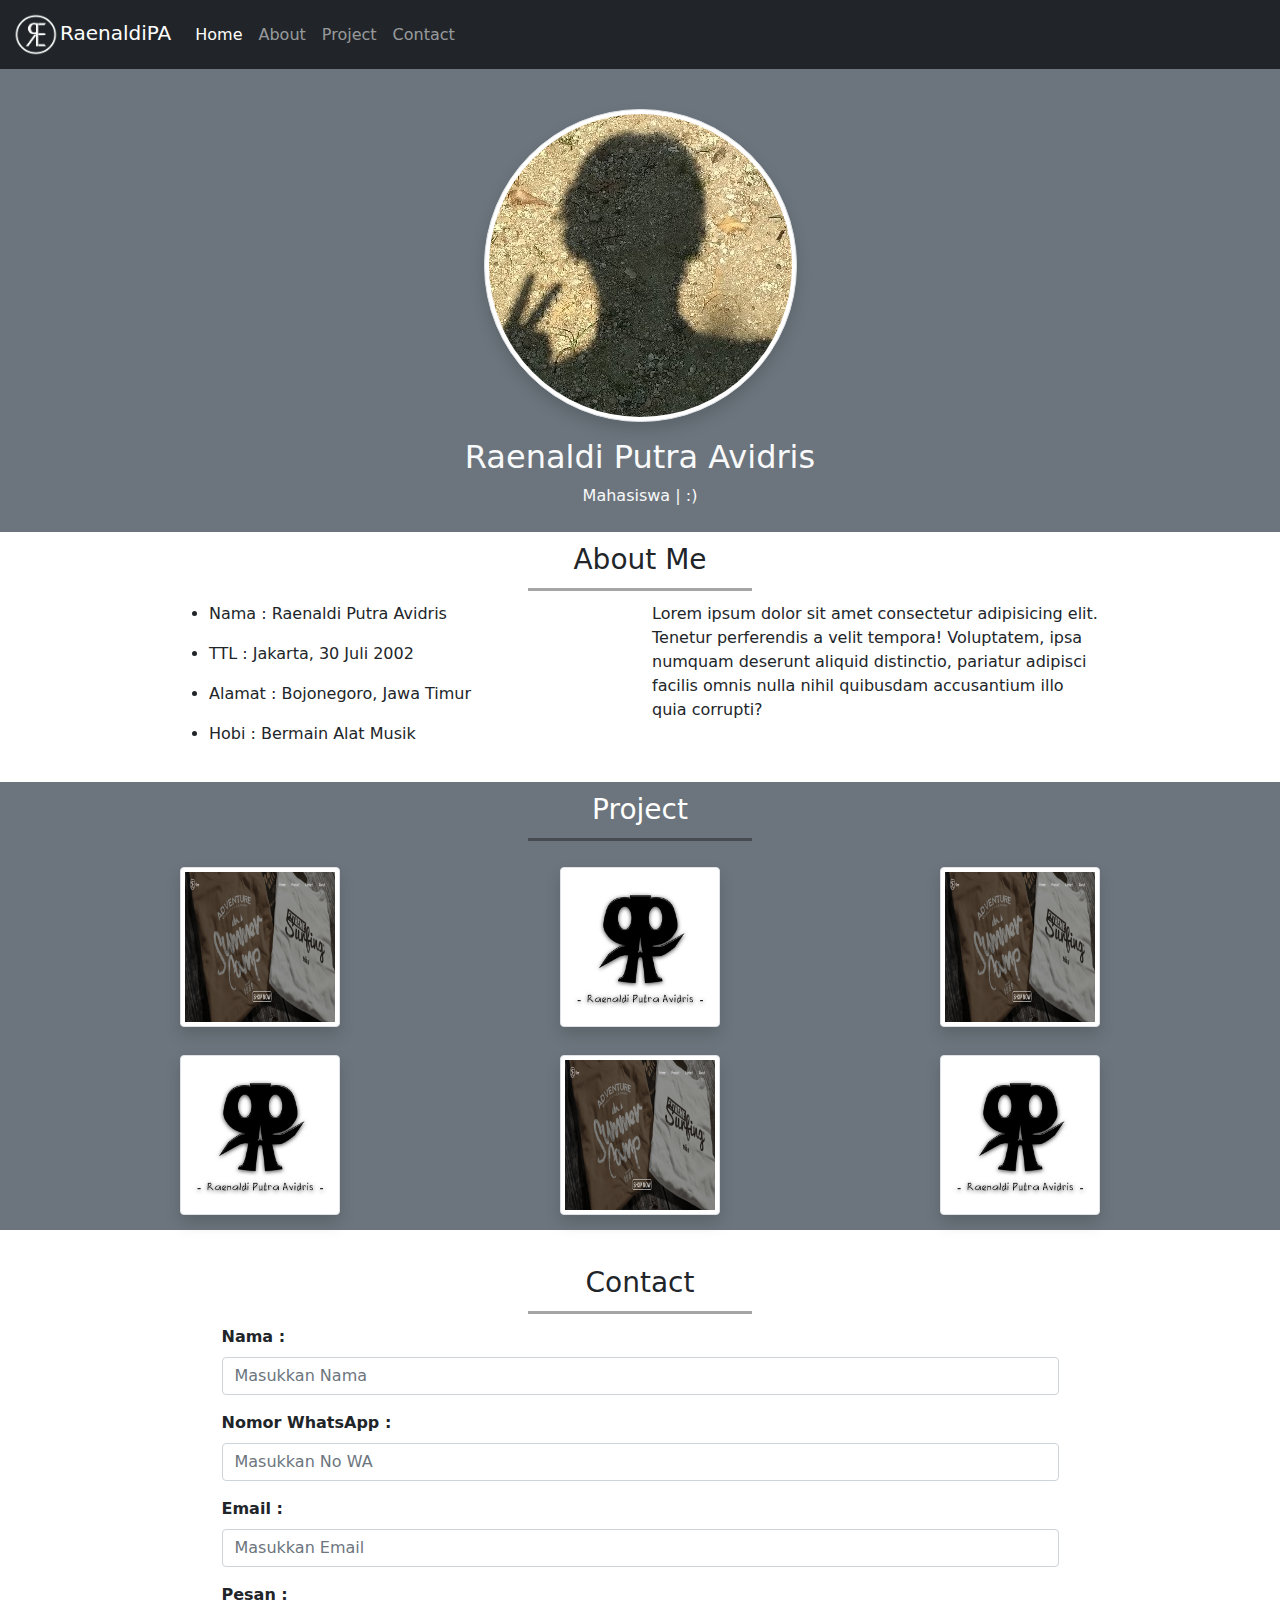
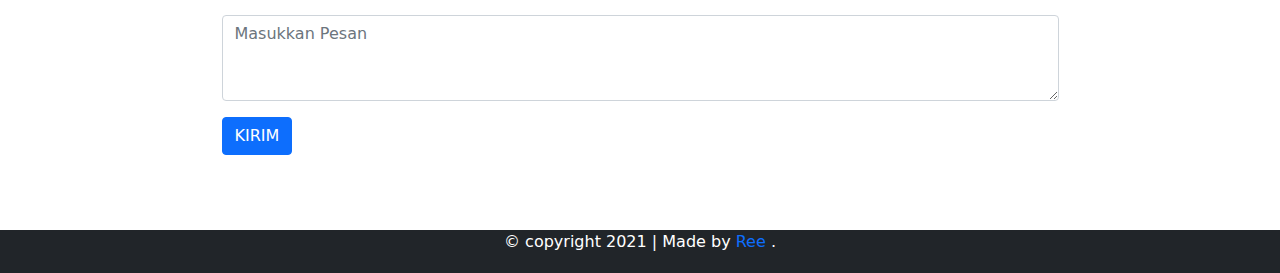
<file: LatihanBootstrap1/index.html>
<!doctype html>
<html lang="en">
  <head>
    <!-- Required meta tags -->
    <meta charset="utf-8">
    <meta name="viewport" content="width=device-width, initial-scale=1">

    <!-- Bootstrap CSS -->
    <link href="css/bootstrap.min.css" rel="stylesheet">
    <link rel="stylesheet" href="css/style.css">

    <title>Raenaldi Putra Avidris</title>
  </head>
  <body>

    <!-- Navigasi -->
    <nav class="navbar sticky-top navbar-expand-sm navbar-dark bg-dark">
        <div class="container-fluid align-content-center">
            <a class="navbar-brand" href="#"><img src="img/logo.png" class="logo img-fluid align-content-center">RaenaldiPA</a>
            <button class="navbar-toggler" type="button" data-bs-toggle="collapse" data-bs-target="#navbarre" aria-controls="navbarre" aria-expanded="false" aria-label="Toggle navigation">
                <span class="navbar-toggler-icon"></span>
            </button>
            <div class="collapse navbar-collapse" id="navbarre">
                <ul class="navbar-nav">
                  <li class="nav-item">
                      <a class="nav-link active" aria-current="page" href="#">Home</a>
                  </li>
                  <li class="nav-item">
                      <a class="nav-link" href="#about">About</a>
                  </li>
                  <li class="nav-item">
                      <a class="nav-link" href="#project">Project</a>
                  </li>
                  <li class="nav-item">
                      <a class="nav-link" href="#contact">Contact</a>
                  </li>
                </ul>
              </div>
        </div>
    </nav>
    <!-- end Navigasi -->

    <!-- Jumbotron -->
    <div class="container-fluid bg-secondary text-light p-2 text-center">
    <div class="card-img-top">
        <img src="img/ree.jpg" class="head rounded-circle img-thumbnail img-fluid shadow">
    </div>
    <div class="card-body">
        <h2 class="card-title">Raenaldi Putra Avidris</h2>
        <p class="card-text">Mahasiswa | :)</p>
        </div>
    </div>
    <!-- End Jumbotron -->

    <!-- About -->
    <section class="about" id="about">
        <div class="container">
            <div class="row text-center">
                <div class="col">
                    <h3>About Me</h3>
                    <hr>
                </div>
            </div>
            <div class="row">
                <div class="col-sm-5 offset-sm-1">
                    <ul>
                        <li>Nama : Raenaldi Putra Avidris</li>
                    </ul>
                    <ul>
                        <li>TTL : Jakarta, 30 Juli 2002</li>
                    </ul>
                    <ul>
                        <li>Alamat : Bojonegoro, Jawa Timur</li>
                    </ul>
                    <ul>
                        <li>Hobi : Bermain Alat Musik</li>
                    </ul>
                </div>
                <div class="col-sm-5">
                    <p>Lorem ipsum dolor sit amet consectetur adipisicing elit. Tenetur perferendis a velit tempora! Voluptatem, ipsa numquam deserunt aliquid distinctio, pariatur adipisci facilis omnis nulla nihil quibusdam accusantium illo quia corrupti?</p>
                </div>
            </div>
        </div>
    </section>
    <!-- End About -->

    <!-- Project -->
    <section class="project bg-secondary text-white" id="project">
        <div class="container">
            <div class="row text-center">
                <div class="col">
                    <h3>Project</h3>
                    <hr>
                </div>
            </div>
            <div class="row text-center">
                <div class="col-sm-4">
                    <a href=""><img class="img-thumbnail shadow" src="img/project/1.png" alt="satu"></a>
                </div>
                <div class="col-sm-4">
                    <a href=""><img class="img-thumbnail shadow" src="img/project/2.png" alt="dua"></a>
                </div>
                <div class="col-sm-4">
                    <a href=""><img class="img-thumbnail shadow" src="img/project/3.png" alt="tiga"></a>
                </div>
            </div>
            <div class="row text-center">
                <div class="col-sm-4">
                    <a href=""><img class="img-thumbnail shadow" src="img/project/4.png" alt="empat"></a>
                </div>
                <div class="col-sm-4">
                    <a href=""><img class="img-thumbnail shadow" src="img/project/5.png" alt="lima"></a>
                </div>
                <div class="col-sm-4">
                    <a href=""><img class="img-thumbnail shadow" src="img/project/6.png" alt="enam"></a>
                </div>
            </div>
                
            </div>
        </div>
    </section>
    <!-- End Project -->

    <!-- Contact -->
    <section class="contact" id="contact">
        <div class="container">
            <div class="row text-center">
                <div class="col">
                    <h3>Contact</h3>
                    <hr>
                </div>
            </div>
            <form>
                <div class="mb-3">
                    <label for="nama" class="form-label">Nama :</label>
                    <input type="text" class="form-control" id="nama" placeholder="Masukkan Nama">
                </div>
                <div class="mb-3">
                    <label for="nowa" class="form-label">Nomor WhatsApp :</label>
                    <input type="tel" class="form-control" id="nowa" placeholder="Masukkan No WA">
                </div>
                <div class="mb-3">
                    <label for="email" class="form-label">Email :</label>
                    <input type="email" class="form-control" id="email" placeholder="Masukkan Email">
                </div>
                <div class="mb-3">
                    <label for="pesan" class="form-label">Pesan :</label>
                    <textarea class="form-control" id="pesan" rows="3" placeholder="Masukkan Pesan"></textarea>
                </div>
                <a class="p" href="#"><button class="btn btn-primary" type="submit">KIRIM</button></a>
            </form>
        </div>
    </section>
    <!-- End Contact -->

    <!-- Footer -->
    <footer class="bg-dark pb-md-2 text-white text-center">
        <div class="footer">
            <p class="mb-0">&copy; copyright 2021 | Made by <a class="text-decoration-none" href="https://s.id/avidriss">Ree</a> .</p>
        </div>
    </footer>
    <!-- End Footer -->


    <!-- Optional JavaScript; choose one of the two! -->

    <!-- Option 1: Bootstrap Bundle with Popper -->
    <script src="js/bootstrap.bundle.min.js"></script>

    <!-- Option 2: Separate Popper and Bootstrap JS -->
    <!--
    <script src="https://cdn.jsdelivr.net/npm/@popperjs/core@2.9.2/dist/umd/popper.min.js" integrity="sha384-IQsoLXl5PILFhosVNubq5LC7Qb9DXgDA9i+tQ8Zj3iwWAwPtgFTxbJ8NT4GN1R8p" crossorigin="anonymous"></script>
    <script src="https://cdn.jsdelivr.net/npm/bootstrap@5.0.1/dist/js/bootstrap.min.js" integrity="sha384-Atwg2Pkwv9vp0ygtn1JAojH0nYbwNJLPhwyoVbhoPwBhjQPR5VtM2+xf0Uwh9KtT" crossorigin="anonymous"></script>
    -->
  </body>
</html>
</file>
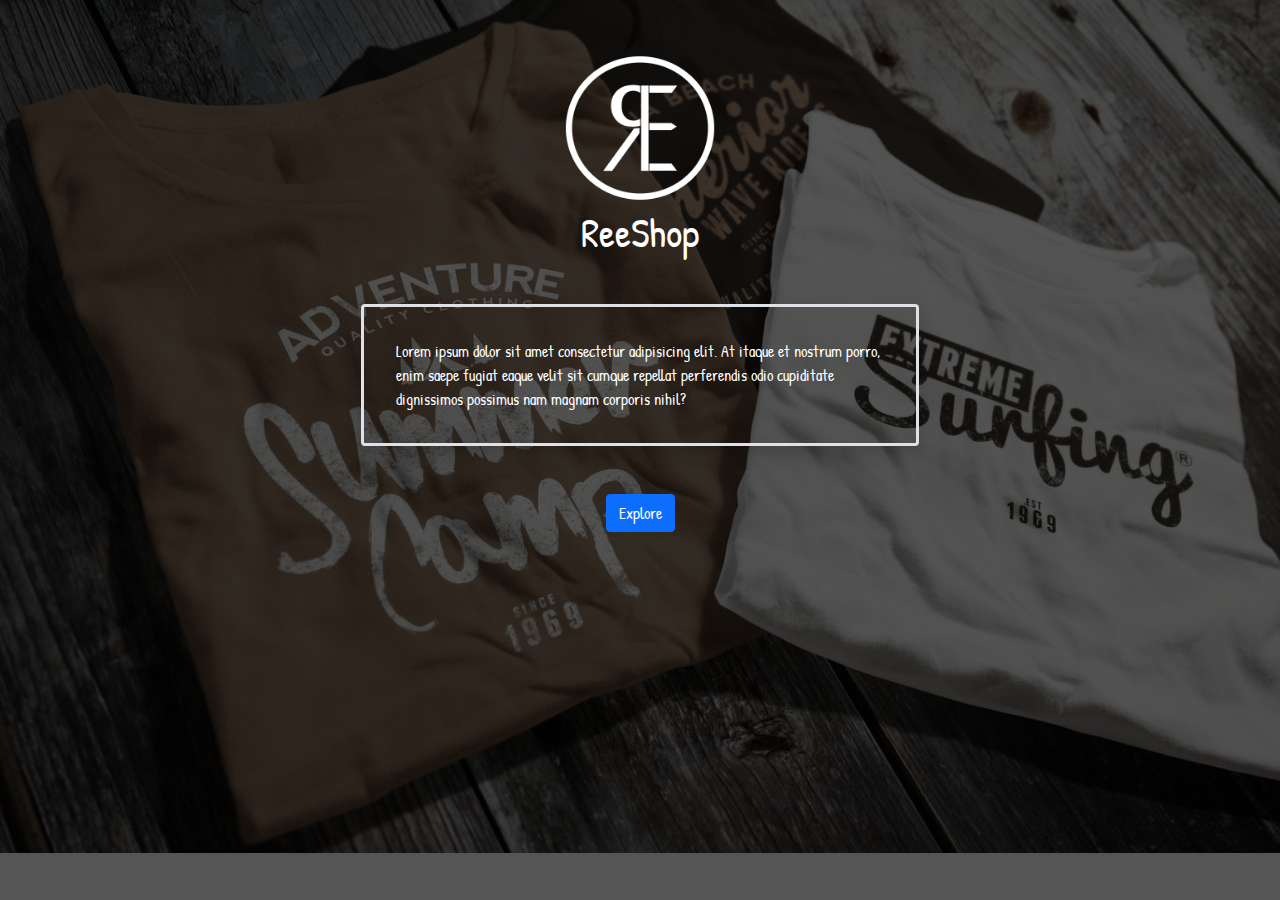
<file: LatihanBootstrap2/index.html>
<!doctype html>
<html lang="en">
  <head>
    <!-- Required meta tags -->
    <meta charset="utf-8">
    <meta name="viewport" content="width=device-width, initial-scale=1">

    <!-- Bootstrap CSS -->
    <link rel="stylesheet" href="css/bootstrap.min.css">
    <link rel="stylesheet" href="css/style.css">
    <link href="https://fonts.googleapis.com/css2?family=Patrick+Hand&family=Sedgwick+Ave&display=swap" rel="stylesheet">
    <link rel="shortcut icon" href="img/fav.png">

    <title>ReeShop</title>
  </head>
  <body class="bodyindex">

    <!-- Logo -->
    <div class="container mb-5 pt-5 pt-5">
        <div class="text-center">
            <img class="logos" src="img/logo.png" alt="logo">
            <h1 class="text-white">ReeShop</h1>
        </div>
    </div>
    <!-- End Logo -->

    <!-- Deskripsi -->
    <div class="container mb-5">
        <div class="col-6 offset-3">
            <div class="border border-3 rounded shadow">
                <p class="text-white justify-content-center m-3 p-3">
                    Lorem ipsum dolor sit amet consectetur adipisicing elit. At itaque et nostrum porro, enim saepe fugiat eaque velit sit cumque repellat perferendis odio cupiditate dignissimos possimus nam magnam corporis nihil?
                </p>
            </div>
        </div>
    </div>
    <!-- End Deskripsi -->

    <!-- Explore -->
    <div class="container mb-4">
        <div class="text-center">
            <button class="btn btn-primary">
                <a class="text-white text-decoration-none" href="main.html">Explore</a>
            </button>
        </div>
    </div>
    <!-- End Explore -->

    <!-- Optional JavaScript; choose one of the two! -->

    <!-- Option 1: Bootstrap Bundle with Popper -->
    <script src="js/bootstrap.bundle.min.js"></script>

    <!-- Option 2: Separate Popper and Bootstrap JS -->
    <!--
    <script src="https://cdn.jsdelivr.net/npm/@popperjs/core@2.9.2/dist/umd/popper.min.js" integrity="sha384-IQsoLXl5PILFhosVNubq5LC7Qb9DXgDA9i+tQ8Zj3iwWAwPtgFTxbJ8NT4GN1R8p" crossorigin="anonymous"></script>
    <script src="https://cdn.jsdelivr.net/npm/bootstrap@5.0.1/dist/js/bootstrap.min.js" integrity="sha384-Atwg2Pkwv9vp0ygtn1JAojH0nYbwNJLPhwyoVbhoPwBhjQPR5VtM2+xf0Uwh9KtT" crossorigin="anonymous"></script>
    -->
  </body>
</html>
</file>
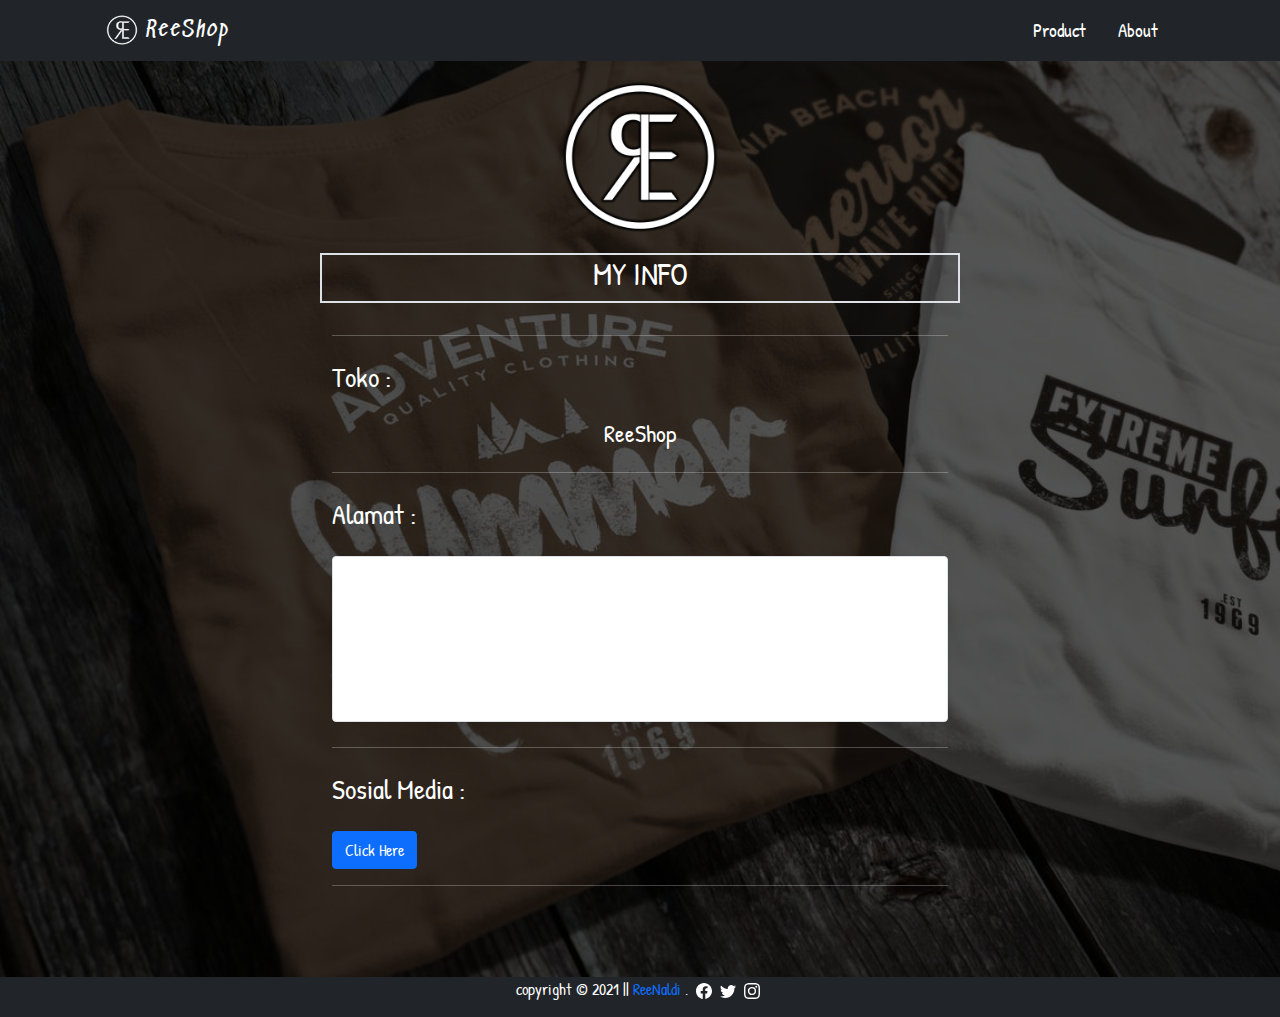
<file: LatihanBootstrap2/about.html>
<!DOCTYPE html>
<html lang="en">
<head>
    <meta charset="UTF-8">
    <meta http-equiv="X-UA-Compatible" content="IE=edge">
    <meta name="viewport" content="width=device-width, initial-scale=1.0">
    <title>About</title>
    <link rel="stylesheet" href="css/bootstrap.min.css">
    <link rel="stylesheet" href="css/style.css">
    <link rel="stylesheet" href="https://fonts.googleapis.com/css2?family=Patrick+Hand&family=Sedgwick+Ave&display=swap">
    <link rel="shortcut icon" href="img/fav.png">


</head>
<body>

    <!-- Nav -->
    <nav class="navbar navbar-expand sticky-top bg-dark navbar-dark align-items-center">
        <div class="container">
            <a class="navbar-brand mx-3 justify-content-center" href="index.html"><img class="logonav mx-2" src="img/logo.png" alt="logo">ReeShop</a>
            <div class="collapse navbar-collapse justify-content-end mx-4">
                <ul class="navbar-nav flex-row text-decoration-none">
                    <li class="nav-item mx-2">
                        <a class="nav-link active" href="main.html">Product</a>
                    </li>
                    <li class="nav-item mx-2">
                        <a class="nav-link active" href="about.html">About</a>
                    </li>
                </ul>
            </div>
        </div>
    </nav>
    <!-- End Nav -->

    <!-- Info -->
    <div class="container-fluid min-vh-100">
        <div class="text-center mt-3">
            <img class="logos" src="img/logos.png" alt="logo">
        </div>
        <div class="row text-center text-white my-3 mt-3">
            <div class="col-6 offset-3 border border-2">
                <h2>MY INFO</h2>
            </div>
        </div>
        <div class="row">
            <div class="about col-sm-6 offset-sm-3 mb-sm-5">
                <ul class="text-white text-decoration-none list-unstyled">
                    <hr>
                    <li><h3>Toko :</h3></li>
                    <li><h4 class="text-center">ReeShop</h4></li>
                    <hr>
                    <li><h3>Alamat :</h3></li>
                    <li>
                        <div class="text-center img-thumbnail shadow-sm">
                            <iframe src="https://www.google.com/maps/embed?pb=!1m21!1m12!1m3!1d1979.2063247964797!2d111.76419141452551!3d-7.19366809466786!2m3!1f0!2f0!3f0!3m2!1i1024!2i768!4f13.1!4m6!3e0!4m3!3m2!1d-7.1929469!2d111.7643094!4m0!5e0!3m2!1sid!2ssg!4v1624600462887!5m2!1sid!2ssg" width="100%" height="auto" style="border:0;" allowfullscreen="" loading="lazy"></iframe>
                        </div>
                    </li>
                    <!-- <li><h4 class="text-center">Ds.Bareng<br>Kec.Ngasem<br>Kab.Bojonegoro</h4></li> -->
                    <hr>
                    <li><h3>Sosial Media :</h3></li>
                    <button class="btn btn-primary align-items-center">
                        <a class="text-decoration-none text-white text-center" href="https://s.id/avidriss">Click Here</a>
                    </button>
                    <hr>
                </ul>
            </div>
        </div>
    </div>
    <!-- End Info -->

    <!-- Footer -->
    <footer class="footer text-center bg-dark text-white align-items-center pd-sm-2 mb-0">
        <div class="d-inline-flex mb-0">
            <p>copyright &copy; 2021 || <a class="text-decoration-none text-primary" href="https://s.id/avidriss">ReeNaldi</a> .</p>
        </div>
        <div class="d-inline-flex mb-0">
            <a class="mx-1" href="https://facebook.com/avidris2002"><svg xmlns="http://www.w3.org/2000/svg" width="16" height="16" fill="white" class="bi bi-facebook" viewBox="0 0 16 16">
                <path d="M16 8.049c0-4.446-3.582-8.05-8-8.05C3.58 0-.002 3.603-.002 8.05c0 4.017 2.926 7.347 6.75 7.951v-5.625h-2.03V8.05H6.75V6.275c0-2.017 1.195-3.131 3.022-3.131.876 0 1.791.157 1.791.157v1.98h-1.009c-.993 0-1.303.621-1.303 1.258v1.51h2.218l-.354 2.326H9.25V16c3.824-.604 6.75-3.934 6.75-7.951z"/>
              </svg>
            </a>
            <a class="mx-1" href="https://twitter.com/avidriss">
                <svg xmlns="http://www.w3.org/2000/svg" width="16" height="16" fill="white" class="bi bi-twitter" viewBox="0 0 16 16">
                    <path d="M5.026 15c6.038 0 9.341-5.003 9.341-9.334 0-.14 0-.282-.006-.422A6.685 6.685 0 0 0 16 3.542a6.658 6.658 0 0 1-1.889.518 3.301 3.301 0 0 0 1.447-1.817 6.533 6.533 0 0 1-2.087.793A3.286 3.286 0 0 0 7.875 6.03a9.325 9.325 0 0 1-6.767-3.429 3.289 3.289 0 0 0 1.018 4.382A3.323 3.323 0 0 1 .64 6.575v.045a3.288 3.288 0 0 0 2.632 3.218 3.203 3.203 0 0 1-.865.115 3.23 3.23 0 0 1-.614-.057 3.283 3.283 0 0 0 3.067 2.277A6.588 6.588 0 0 1 .78 13.58a6.32 6.32 0 0 1-.78-.045A9.344 9.344 0 0 0 5.026 15z"/>
                </svg>
            </a>
            <a class="mx-1" href="https://instagram.com/avidriss">
                <svg xmlns="http://www.w3.org/2000/svg" width="16" height="16" fill="white" class="bi bi-instagram" viewBox="0 0 16 16">
                    <path d="M8 0C5.829 0 5.556.01 4.703.048 3.85.088 3.269.222 2.76.42a3.917 3.917 0 0 0-1.417.923A3.927 3.927 0 0 0 .42 2.76C.222 3.268.087 3.85.048 4.7.01 5.555 0 5.827 0 8.001c0 2.172.01 2.444.048 3.297.04.852.174 1.433.372 1.942.205.526.478.972.923 1.417.444.445.89.719 1.416.923.51.198 1.09.333 1.942.372C5.555 15.99 5.827 16 8 16s2.444-.01 3.298-.048c.851-.04 1.434-.174 1.943-.372a3.916 3.916 0 0 0 1.416-.923c.445-.445.718-.891.923-1.417.197-.509.332-1.09.372-1.942C15.99 10.445 16 10.173 16 8s-.01-2.445-.048-3.299c-.04-.851-.175-1.433-.372-1.941a3.926 3.926 0 0 0-.923-1.417A3.911 3.911 0 0 0 13.24.42c-.51-.198-1.092-.333-1.943-.372C10.443.01 10.172 0 7.998 0h.003zm-.717 1.442h.718c2.136 0 2.389.007 3.232.046.78.035 1.204.166 1.486.275.373.145.64.319.92.599.28.28.453.546.598.92.11.281.24.705.275 1.485.039.843.047 1.096.047 3.231s-.008 2.389-.047 3.232c-.035.78-.166 1.203-.275 1.485a2.47 2.47 0 0 1-.599.919c-.28.28-.546.453-.92.598-.28.11-.704.24-1.485.276-.843.038-1.096.047-3.232.047s-2.39-.009-3.233-.047c-.78-.036-1.203-.166-1.485-.276a2.478 2.478 0 0 1-.92-.598 2.48 2.48 0 0 1-.6-.92c-.109-.281-.24-.705-.275-1.485-.038-.843-.046-1.096-.046-3.233 0-2.136.008-2.388.046-3.231.036-.78.166-1.204.276-1.486.145-.373.319-.64.599-.92.28-.28.546-.453.92-.598.282-.11.705-.24 1.485-.276.738-.034 1.024-.044 2.515-.045v.002zm4.988 1.328a.96.96 0 1 0 0 1.92.96.96 0 0 0 0-1.92zm-4.27 1.122a4.109 4.109 0 1 0 0 8.217 4.109 4.109 0 0 0 0-8.217zm0 1.441a2.667 2.667 0 1 1 0 5.334 2.667 2.667 0 0 1 0-5.334z"/>
                </svg>
            </a>
        </div>
    </footer>
    <!-- End Footer -->

    <!-- Optional JavaScript; choose one of the two! -->

    <!-- Option 1: Bootstrap Bundle with Popper -->
    <script src="js/bootstrap.bundle.min.js"></script>

    <!-- Option 2: Separate Popper and Bootstrap JS -->
    <!--
    <script src="https://cdn.jsdelivr.net/npm/@popperjs/core@2.9.2/dist/umd/popper.min.js" integrity="sha384-IQsoLXl5PILFhosVNubq5LC7Qb9DXgDA9i+tQ8Zj3iwWAwPtgFTxbJ8NT4GN1R8p" crossorigin="anonymous"></script>
    <script src="https://cdn.jsdelivr.net/npm/bootstrap@5.0.1/dist/js/bootstrap.min.js" integrity="sha384-Atwg2Pkwv9vp0ygtn1JAojH0nYbwNJLPhwyoVbhoPwBhjQPR5VtM2+xf0Uwh9KtT" crossorigin="anonymous"></script>
    -->

</body>
</html>
</file>
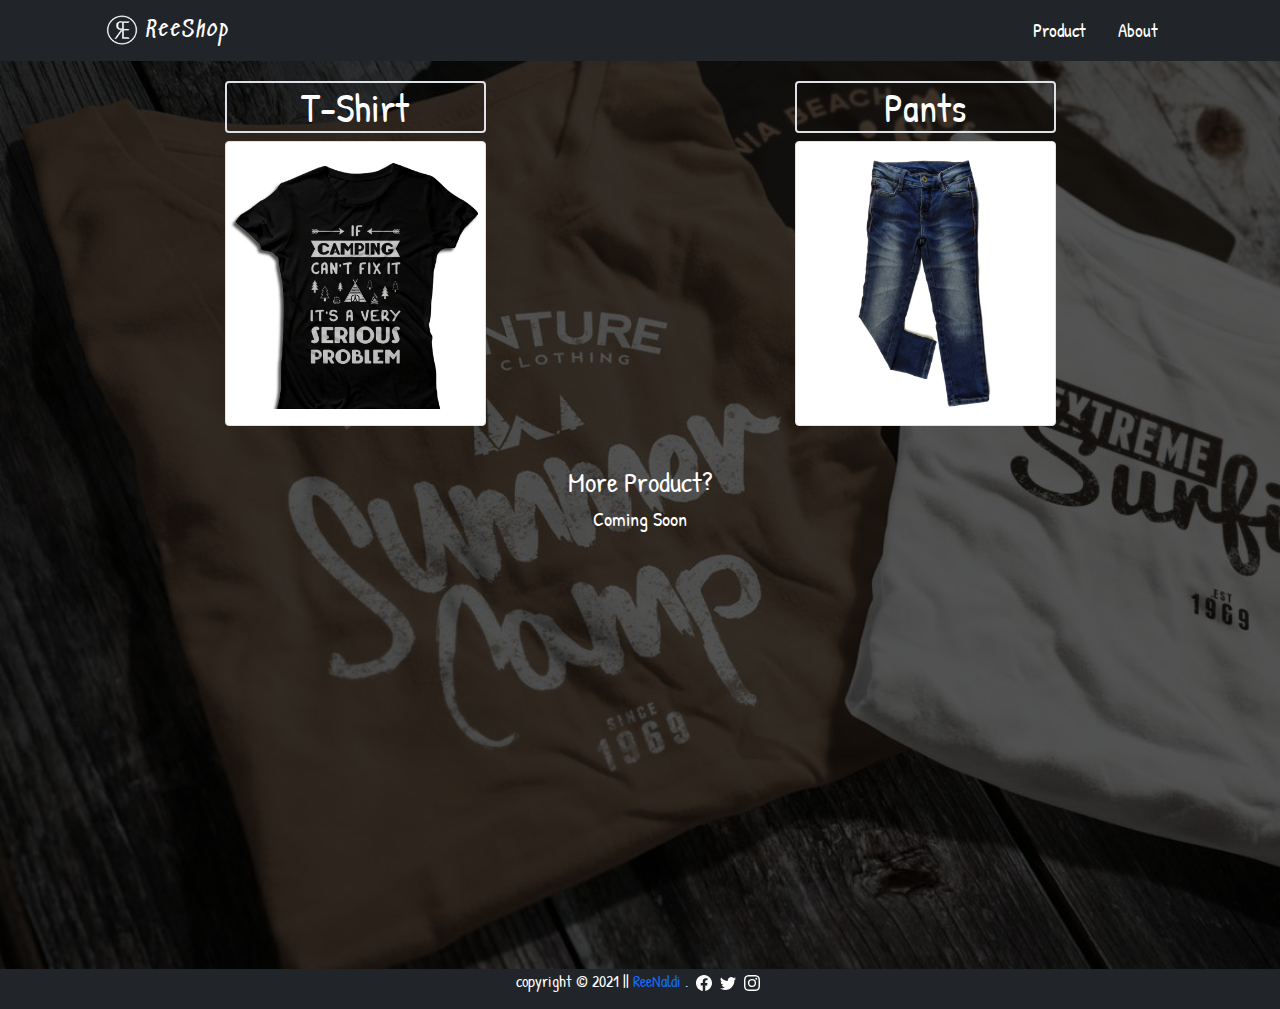
<file: LatihanBootstrap2/main.html>
<!DOCTYPE html>
<html lang="en">
<head>
    <meta charset="UTF-8">
    <meta http-equiv="X-UA-Compatible" content="IE=edge">
    <meta name="viewport" content="width=device-width, initial-scale=1.0">
    <title>Shop</title>
    <link rel="stylesheet" href="css/bootstrap.min.css">
    <link rel="stylesheet" href="css/style.css">
    <link rel="stylesheet" href="https://fonts.googleapis.com/css2?family=Patrick+Hand&family=Sedgwick+Ave&display=swap">
    <link rel="shortcut icon" href="img/fav.png">


</head>
<body>

    <!-- Nav -->
    <nav class="navbar navbar-expand sticky-top bg-dark navbar-dark align-items-center">
        <div class="container">
            <a class="navbar-brand mx-3 justify-content-center" href="index.html"><img class="logonav mx-2" src="img/logo.png" alt="logo">ReeShop</a>
            <div class="collapse navbar-collapse justify-content-end mx-4">
                <ul class="navbar-nav flex-row text-decoration-none">
                    <li class="nav-item mx-2">
                        <a class="nav-link active" href="main.html">Product</a>
                    </li>
                    <li class="nav-item mx-2">
                        <a class="nav-link active" href="about.html">About</a>
                    </li>
                </ul>
            </div>
        </div>
    </nav>
    <!-- End Nav -->
    
    <!-- Product -->
    <div class="product my-1 mx-2 min-vh-100">
        <div class="container text-center">
            <div class="row justify-content-around">
                <div class="col-sm-3 my-3">
                    <a class="text-decoration-none" href="product/tshirt.html"><h1 class="text-white border border-2 rounded">T-Shirt</h1>
                        <img class="img-thumbnail py-3" src="img/product/top/top.png" alt="T-Shirt"></a>
                </div>
                <div class="col-sm-3 bg my-3 mb-3">
                    <a class="text-decoration-none" href="product/pants.html"><h1 class="text-white border border-2 rounded">Pants</h1>
                        <img class="im img-thumbnail py-3" src="img/product/bot/bot.png" alt="Pants"></a>                   
                </div>
            </div>
            <div class="coomingsoon mt-4 m-0 p-0">
                <div class="m-0 p-0 text-white">
                    <ul class="list-unstyled">
                        <li><h3>More Product?<br><h5>Coming Soon</h5></h3></li>
                    </ul>
                </div>
            </div>
        </div>
    </div>
    <!-- End Product -->

    <!-- Footer -->
    <footer class="footer text-center bg-dark text-white align-items-center pd-sm-2 mb-0">
        <div class="d-inline-flex mb-0">
            <p>copyright &copy; 2021 || <a class="text-decoration-none text-primary" href="https://s.id/avidriss">ReeNaldi</a> .</p>
        </div>
        <div class="d-inline-flex mb-0">
            <a class="mx-1" href="https://facebook.com/avidris2002"><svg xmlns="http://www.w3.org/2000/svg" width="16" height="16" fill="white" class="bi bi-facebook" viewBox="0 0 16 16">
                <path d="M16 8.049c0-4.446-3.582-8.05-8-8.05C3.58 0-.002 3.603-.002 8.05c0 4.017 2.926 7.347 6.75 7.951v-5.625h-2.03V8.05H6.75V6.275c0-2.017 1.195-3.131 3.022-3.131.876 0 1.791.157 1.791.157v1.98h-1.009c-.993 0-1.303.621-1.303 1.258v1.51h2.218l-.354 2.326H9.25V16c3.824-.604 6.75-3.934 6.75-7.951z"/>
              </svg>
            </a>
            <a class="mx-1" href="https://twitter.com/avidriss">
                <svg xmlns="http://www.w3.org/2000/svg" width="16" height="16" fill="white" class="bi bi-twitter" viewBox="0 0 16 16">
                    <path d="M5.026 15c6.038 0 9.341-5.003 9.341-9.334 0-.14 0-.282-.006-.422A6.685 6.685 0 0 0 16 3.542a6.658 6.658 0 0 1-1.889.518 3.301 3.301 0 0 0 1.447-1.817 6.533 6.533 0 0 1-2.087.793A3.286 3.286 0 0 0 7.875 6.03a9.325 9.325 0 0 1-6.767-3.429 3.289 3.289 0 0 0 1.018 4.382A3.323 3.323 0 0 1 .64 6.575v.045a3.288 3.288 0 0 0 2.632 3.218 3.203 3.203 0 0 1-.865.115 3.23 3.23 0 0 1-.614-.057 3.283 3.283 0 0 0 3.067 2.277A6.588 6.588 0 0 1 .78 13.58a6.32 6.32 0 0 1-.78-.045A9.344 9.344 0 0 0 5.026 15z"/>
                </svg>
            </a>
            <a class="mx-1" href="https://instagram.com/avidriss">
                <svg xmlns="http://www.w3.org/2000/svg" width="16" height="16" fill="white" class="bi bi-instagram" viewBox="0 0 16 16">
                    <path d="M8 0C5.829 0 5.556.01 4.703.048 3.85.088 3.269.222 2.76.42a3.917 3.917 0 0 0-1.417.923A3.927 3.927 0 0 0 .42 2.76C.222 3.268.087 3.85.048 4.7.01 5.555 0 5.827 0 8.001c0 2.172.01 2.444.048 3.297.04.852.174 1.433.372 1.942.205.526.478.972.923 1.417.444.445.89.719 1.416.923.51.198 1.09.333 1.942.372C5.555 15.99 5.827 16 8 16s2.444-.01 3.298-.048c.851-.04 1.434-.174 1.943-.372a3.916 3.916 0 0 0 1.416-.923c.445-.445.718-.891.923-1.417.197-.509.332-1.09.372-1.942C15.99 10.445 16 10.173 16 8s-.01-2.445-.048-3.299c-.04-.851-.175-1.433-.372-1.941a3.926 3.926 0 0 0-.923-1.417A3.911 3.911 0 0 0 13.24.42c-.51-.198-1.092-.333-1.943-.372C10.443.01 10.172 0 7.998 0h.003zm-.717 1.442h.718c2.136 0 2.389.007 3.232.046.78.035 1.204.166 1.486.275.373.145.64.319.92.599.28.28.453.546.598.92.11.281.24.705.275 1.485.039.843.047 1.096.047 3.231s-.008 2.389-.047 3.232c-.035.78-.166 1.203-.275 1.485a2.47 2.47 0 0 1-.599.919c-.28.28-.546.453-.92.598-.28.11-.704.24-1.485.276-.843.038-1.096.047-3.232.047s-2.39-.009-3.233-.047c-.78-.036-1.203-.166-1.485-.276a2.478 2.478 0 0 1-.92-.598 2.48 2.48 0 0 1-.6-.92c-.109-.281-.24-.705-.275-1.485-.038-.843-.046-1.096-.046-3.233 0-2.136.008-2.388.046-3.231.036-.78.166-1.204.276-1.486.145-.373.319-.64.599-.92.28-.28.546-.453.92-.598.282-.11.705-.24 1.485-.276.738-.034 1.024-.044 2.515-.045v.002zm4.988 1.328a.96.96 0 1 0 0 1.92.96.96 0 0 0 0-1.92zm-4.27 1.122a4.109 4.109 0 1 0 0 8.217 4.109 4.109 0 0 0 0-8.217zm0 1.441a2.667 2.667 0 1 1 0 5.334 2.667 2.667 0 0 1 0-5.334z"/>
                </svg>
            </a>
        </div>
    </footer>
    <!-- End Footer -->

    <!-- Optional JavaScript; choose one of the two! -->

    <!-- Option 1: Bootstrap Bundle with Popper -->
    <script src="js/bootstrap.bundle.min.js"></script>

    <!-- Option 2: Separate Popper and Bootstrap JS -->
    <!--
    <script src="https://cdn.jsdelivr.net/npm/@popperjs/core@2.9.2/dist/umd/popper.min.js" integrity="sha384-IQsoLXl5PILFhosVNubq5LC7Qb9DXgDA9i+tQ8Zj3iwWAwPtgFTxbJ8NT4GN1R8p" crossorigin="anonymous"></script>
    <script src="https://cdn.jsdelivr.net/npm/bootstrap@5.0.1/dist/js/bootstrap.min.js" integrity="sha384-Atwg2Pkwv9vp0ygtn1JAojH0nYbwNJLPhwyoVbhoPwBhjQPR5VtM2+xf0Uwh9KtT" crossorigin="anonymous"></script>
    -->

</body>
</html>
</file>
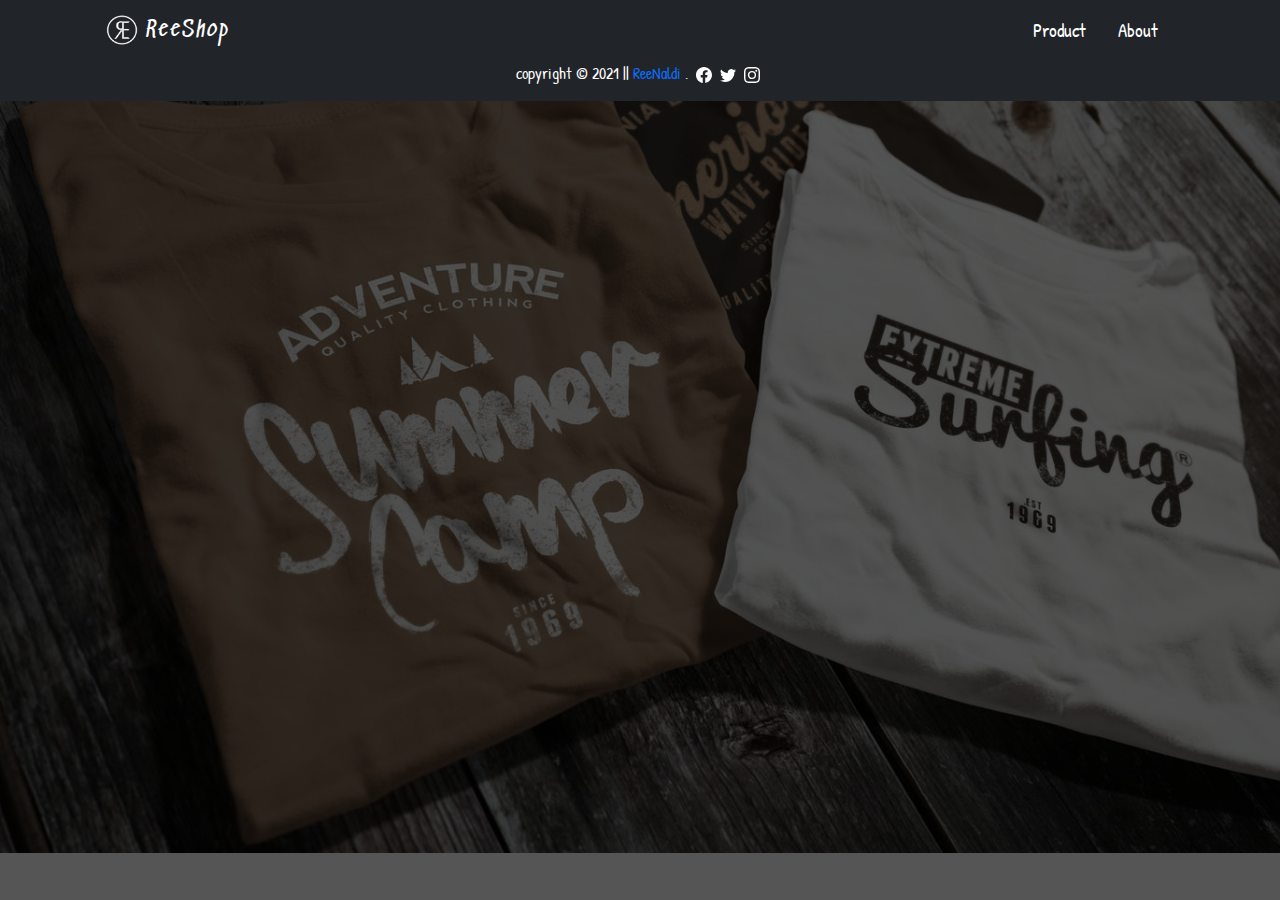
<file: LatihanBootstrap2/starttemplate.html>
<!DOCTYPE html>
<html lang="en">
<head>
    <meta charset="UTF-8">
    <meta http-equiv="X-UA-Compatible" content="IE=edge">
    <meta name="viewport" content="width=device-width, initial-scale=1.0">
    <title>Hello Ree</title>
    <link rel="stylesheet" href="css/bootstrap.min.css">
    <link rel="stylesheet" href="css/style.css">
    <link rel="stylesheet" href="https://fonts.googleapis.com/css2?family=Patrick+Hand&family=Sedgwick+Ave&display=swap">
    <link rel="shortcut icon" href="img/fav.png">
</head>
<body>

  <!-- Nav -->
  <nav class="navbar navbar-expand sticky-top bg-dark navbar-dark align-items-center">
    <div class="container">
        <a class="navbar-brand mx-3 justify-content-center" href="index.html"><img class="logonav mx-2" src="img/logo.png" alt="logo">ReeShop</a>
        <div class="collapse navbar-collapse justify-content-end mx-4">
            <ul class="navbar-nav flex-row text-decoration-none">
                <li class="nav-item mx-2">
                    <a class="nav-link active" href="main.html">Product</a>
                </li>
                <li class="nav-item mx-2">
                    <a class="nav-link active" href="about.html">About</a>
                </li>
            </ul>
        </div>
    </div>
  </nav>
  <!-- End Nav -->
  
  <!-- Footer -->
  <footer class="footer text-center bg-dark text-white align-items-center pd-sm-2 mb-0">
    <div class="d-inline-flex mb-0">
        <p>copyright &copy; 2021 || <a class="text-decoration-none text-primary" href="https://s.id/avidriss">ReeNaldi</a> .</p>
    </div>
    <div class="d-inline-flex mb-0">
        <a class="mx-1" href="!#"><svg xmlns="http://www.w3.org/2000/svg" width="16" height="16" fill="white" class="bi bi-facebook" viewBox="0 0 16 16">
            <path d="M16 8.049c0-4.446-3.582-8.05-8-8.05C3.58 0-.002 3.603-.002 8.05c0 4.017 2.926 7.347 6.75 7.951v-5.625h-2.03V8.05H6.75V6.275c0-2.017 1.195-3.131 3.022-3.131.876 0 1.791.157 1.791.157v1.98h-1.009c-.993 0-1.303.621-1.303 1.258v1.51h2.218l-.354 2.326H9.25V16c3.824-.604 6.75-3.934 6.75-7.951z"/>
          </svg>
        </a>
        <a class="mx-1" href="">
            <svg xmlns="http://www.w3.org/2000/svg" width="16" height="16" fill="white" class="bi bi-twitter" viewBox="0 0 16 16">
                <path d="M5.026 15c6.038 0 9.341-5.003 9.341-9.334 0-.14 0-.282-.006-.422A6.685 6.685 0 0 0 16 3.542a6.658 6.658 0 0 1-1.889.518 3.301 3.301 0 0 0 1.447-1.817 6.533 6.533 0 0 1-2.087.793A3.286 3.286 0 0 0 7.875 6.03a9.325 9.325 0 0 1-6.767-3.429 3.289 3.289 0 0 0 1.018 4.382A3.323 3.323 0 0 1 .64 6.575v.045a3.288 3.288 0 0 0 2.632 3.218 3.203 3.203 0 0 1-.865.115 3.23 3.23 0 0 1-.614-.057 3.283 3.283 0 0 0 3.067 2.277A6.588 6.588 0 0 1 .78 13.58a6.32 6.32 0 0 1-.78-.045A9.344 9.344 0 0 0 5.026 15z"/>
            </svg>
        </a>
        <a class="mx-1" href="">
            <svg xmlns="http://www.w3.org/2000/svg" width="16" height="16" fill="white" class="bi bi-instagram" viewBox="0 0 16 16">
                <path d="M8 0C5.829 0 5.556.01 4.703.048 3.85.088 3.269.222 2.76.42a3.917 3.917 0 0 0-1.417.923A3.927 3.927 0 0 0 .42 2.76C.222 3.268.087 3.85.048 4.7.01 5.555 0 5.827 0 8.001c0 2.172.01 2.444.048 3.297.04.852.174 1.433.372 1.942.205.526.478.972.923 1.417.444.445.89.719 1.416.923.51.198 1.09.333 1.942.372C5.555 15.99 5.827 16 8 16s2.444-.01 3.298-.048c.851-.04 1.434-.174 1.943-.372a3.916 3.916 0 0 0 1.416-.923c.445-.445.718-.891.923-1.417.197-.509.332-1.09.372-1.942C15.99 10.445 16 10.173 16 8s-.01-2.445-.048-3.299c-.04-.851-.175-1.433-.372-1.941a3.926 3.926 0 0 0-.923-1.417A3.911 3.911 0 0 0 13.24.42c-.51-.198-1.092-.333-1.943-.372C10.443.01 10.172 0 7.998 0h.003zm-.717 1.442h.718c2.136 0 2.389.007 3.232.046.78.035 1.204.166 1.486.275.373.145.64.319.92.599.28.28.453.546.598.92.11.281.24.705.275 1.485.039.843.047 1.096.047 3.231s-.008 2.389-.047 3.232c-.035.78-.166 1.203-.275 1.485a2.47 2.47 0 0 1-.599.919c-.28.28-.546.453-.92.598-.28.11-.704.24-1.485.276-.843.038-1.096.047-3.232.047s-2.39-.009-3.233-.047c-.78-.036-1.203-.166-1.485-.276a2.478 2.478 0 0 1-.92-.598 2.48 2.48 0 0 1-.6-.92c-.109-.281-.24-.705-.275-1.485-.038-.843-.046-1.096-.046-3.233 0-2.136.008-2.388.046-3.231.036-.78.166-1.204.276-1.486.145-.373.319-.64.599-.92.28-.28.546-.453.92-.598.282-.11.705-.24 1.485-.276.738-.034 1.024-.044 2.515-.045v.002zm4.988 1.328a.96.96 0 1 0 0 1.92.96.96 0 0 0 0-1.92zm-4.27 1.122a4.109 4.109 0 1 0 0 8.217 4.109 4.109 0 0 0 0-8.217zm0 1.441a2.667 2.667 0 1 1 0 5.334 2.667 2.667 0 0 1 0-5.334z"/>
            </svg>
        </a>
    </div>
  </footer>
  <!-- End Footer -->

  <!-- Optional JavaScript; choose one of the two! -->

  <!-- Option 1: Bootstrap Bundle with Popper -->
  <script src="js/bootstrap.bundle.min.js"></script>

  <!-- Option 2: Separate Popper and Bootstrap JS -->
  <!--
  <script src="https://cdn.jsdelivr.net/npm/@popperjs/core@2.9.2/dist/umd/popper.min.js" integrity="sha384-IQsoLXl5PILFhosVNubq5LC7Qb9DXgDA9i+tQ8Zj3iwWAwPtgFTxbJ8NT4GN1R8p" crossorigin="anonymous"></script>
  <script src="https://cdn.jsdelivr.net/npm/bootstrap@5.0.1/dist/js/bootstrap.min.js" integrity="sha384-Atwg2Pkwv9vp0ygtn1JAojH0nYbwNJLPhwyoVbhoPwBhjQPR5VtM2+xf0Uwh9KtT" crossorigin="anonymous"></script>
  -->
</body>
</html>
</file>
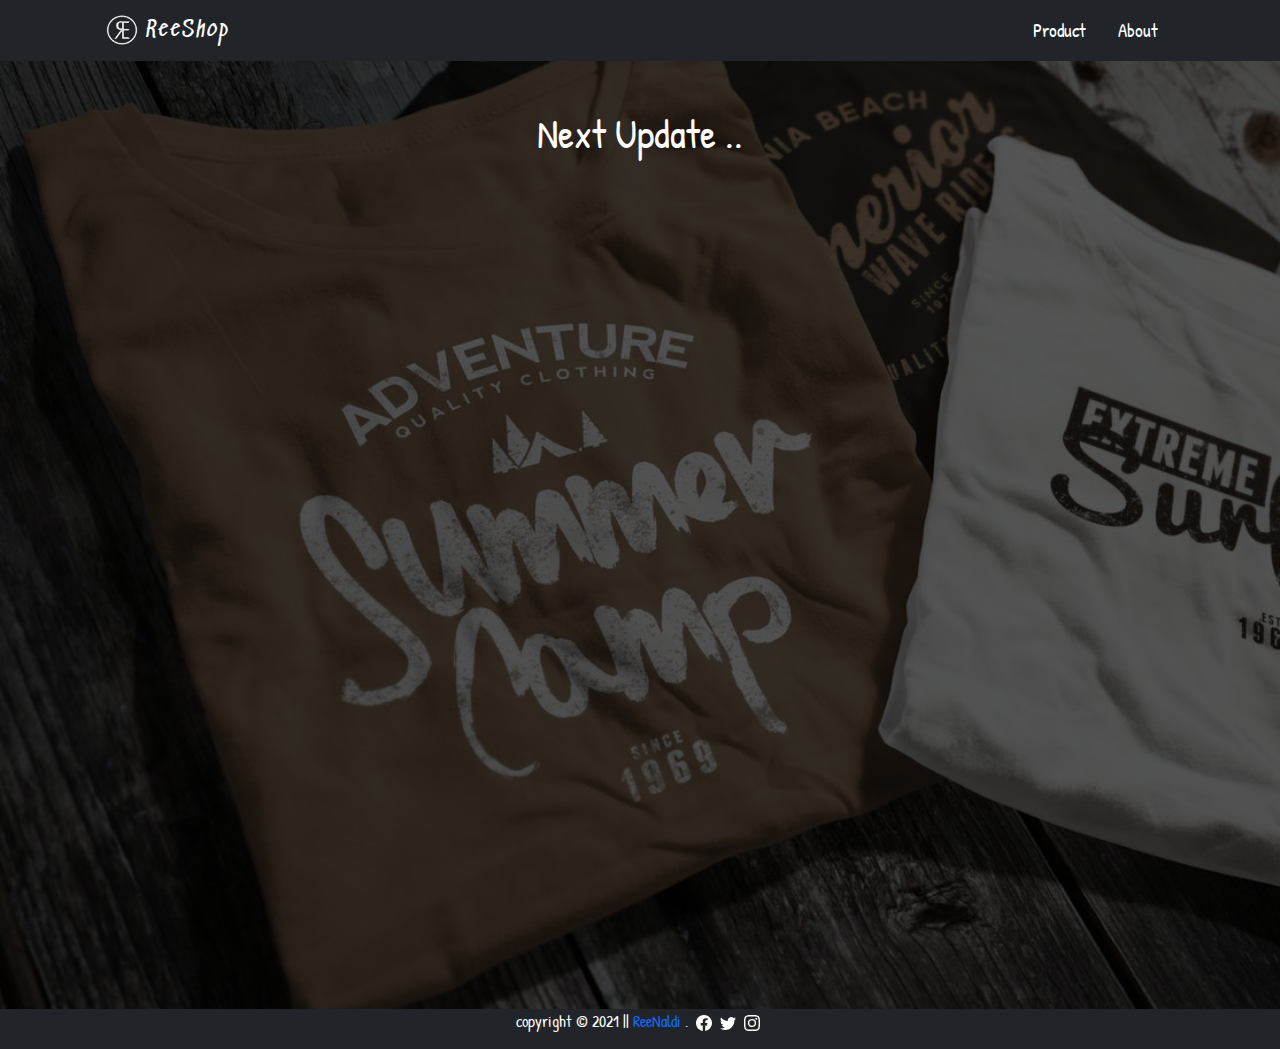
<file: LatihanBootstrap2/product/pants.html>
<!DOCTYPE html>
<html lang="en">
<head>
    <meta charset="UTF-8">
    <meta http-equiv="X-UA-Compatible" content="IE=edge">
    <meta name="viewport" content="width=device-width, initial-scale=1.0">
    <title>Pants</title>
    <link rel="stylesheet" href="../css/bootstrap.min.css">
    <link rel="stylesheet" href="../css/style.css">
    <link rel="stylesheet" href="https://fonts.googleapis.com/css2?family=Patrick+Hand&family=Sedgwick+Ave&display=swap">
    <link rel="shortcut icon" href="../img/fav.png">

</head>
<body>

    <!-- Nav -->
    <nav class="navbar navbar-expand sticky-top bg-dark navbar-dark align-items-center">
        <div class="container">
            <a class="navbar-brand mx-3 justify-content-center" href="../index.html"><img class="logonav mx-2" src="../img/logo.png" alt="logo">ReeShop</a>
            <div class="collapse navbar-collapse justify-content-end mx-4">
                <ul class="navbar-nav flex-row text-decoration-none">
                    <li class="nav-item mx-2">
                        <a class="nav-link active" href="../main.html">Product</a>
                    </li>
                    <li class="nav-item mx-2">
                        <a class="nav-link active" href="../about.html">About</a>
                    </li>
                </ul>
            </div>
        </div>
    </nav>
    <!-- End Nav -->

    <!-- Content -->
    <div class="container min-vh-100">
        <div class="text-center text-white m-5">
            <h1 class="teksupdate">Next Update ..</h1>
        </div>
    </div>
    <!-- End Content -->

    <!-- Footer -->
    <footer class="footer text-center bg-dark text-white align-items-center pd-sm-2 mb-0">
        <div class="d-inline-flex mb-0">
            <p>copyright &copy; 2021 || <a class="text-decoration-none text-primary" href="https://s.id/avidriss">ReeNaldi</a> .</p>
        </div>
        <div class="d-inline-flex mb-0">
            <a class="mx-1" href="https://facebook.com/avidris2002"><svg xmlns="http://www.w3.org/2000/svg" width="16" height="16" fill="white" class="bi bi-facebook" viewBox="0 0 16 16">
                <path d="M16 8.049c0-4.446-3.582-8.05-8-8.05C3.58 0-.002 3.603-.002 8.05c0 4.017 2.926 7.347 6.75 7.951v-5.625h-2.03V8.05H6.75V6.275c0-2.017 1.195-3.131 3.022-3.131.876 0 1.791.157 1.791.157v1.98h-1.009c-.993 0-1.303.621-1.303 1.258v1.51h2.218l-.354 2.326H9.25V16c3.824-.604 6.75-3.934 6.75-7.951z"/>
              </svg>
            </a>
            <a class="mx-1" href="https://twitter.com/avidriss">
                <svg xmlns="http://www.w3.org/2000/svg" width="16" height="16" fill="white" class="bi bi-twitter" viewBox="0 0 16 16">
                    <path d="M5.026 15c6.038 0 9.341-5.003 9.341-9.334 0-.14 0-.282-.006-.422A6.685 6.685 0 0 0 16 3.542a6.658 6.658 0 0 1-1.889.518 3.301 3.301 0 0 0 1.447-1.817 6.533 6.533 0 0 1-2.087.793A3.286 3.286 0 0 0 7.875 6.03a9.325 9.325 0 0 1-6.767-3.429 3.289 3.289 0 0 0 1.018 4.382A3.323 3.323 0 0 1 .64 6.575v.045a3.288 3.288 0 0 0 2.632 3.218 3.203 3.203 0 0 1-.865.115 3.23 3.23 0 0 1-.614-.057 3.283 3.283 0 0 0 3.067 2.277A6.588 6.588 0 0 1 .78 13.58a6.32 6.32 0 0 1-.78-.045A9.344 9.344 0 0 0 5.026 15z"/>
                </svg>
            </a>
            <a class="mx-1" href="https://instagram.com/avidriss">
                <svg xmlns="http://www.w3.org/2000/svg" width="16" height="16" fill="white" class="bi bi-instagram" viewBox="0 0 16 16">
                    <path d="M8 0C5.829 0 5.556.01 4.703.048 3.85.088 3.269.222 2.76.42a3.917 3.917 0 0 0-1.417.923A3.927 3.927 0 0 0 .42 2.76C.222 3.268.087 3.85.048 4.7.01 5.555 0 5.827 0 8.001c0 2.172.01 2.444.048 3.297.04.852.174 1.433.372 1.942.205.526.478.972.923 1.417.444.445.89.719 1.416.923.51.198 1.09.333 1.942.372C5.555 15.99 5.827 16 8 16s2.444-.01 3.298-.048c.851-.04 1.434-.174 1.943-.372a3.916 3.916 0 0 0 1.416-.923c.445-.445.718-.891.923-1.417.197-.509.332-1.09.372-1.942C15.99 10.445 16 10.173 16 8s-.01-2.445-.048-3.299c-.04-.851-.175-1.433-.372-1.941a3.926 3.926 0 0 0-.923-1.417A3.911 3.911 0 0 0 13.24.42c-.51-.198-1.092-.333-1.943-.372C10.443.01 10.172 0 7.998 0h.003zm-.717 1.442h.718c2.136 0 2.389.007 3.232.046.78.035 1.204.166 1.486.275.373.145.64.319.92.599.28.28.453.546.598.92.11.281.24.705.275 1.485.039.843.047 1.096.047 3.231s-.008 2.389-.047 3.232c-.035.78-.166 1.203-.275 1.485a2.47 2.47 0 0 1-.599.919c-.28.28-.546.453-.92.598-.28.11-.704.24-1.485.276-.843.038-1.096.047-3.232.047s-2.39-.009-3.233-.047c-.78-.036-1.203-.166-1.485-.276a2.478 2.478 0 0 1-.92-.598 2.48 2.48 0 0 1-.6-.92c-.109-.281-.24-.705-.275-1.485-.038-.843-.046-1.096-.046-3.233 0-2.136.008-2.388.046-3.231.036-.78.166-1.204.276-1.486.145-.373.319-.64.599-.92.28-.28.546-.453.92-.598.282-.11.705-.24 1.485-.276.738-.034 1.024-.044 2.515-.045v.002zm4.988 1.328a.96.96 0 1 0 0 1.92.96.96 0 0 0 0-1.92zm-4.27 1.122a4.109 4.109 0 1 0 0 8.217 4.109 4.109 0 0 0 0-8.217zm0 1.441a2.667 2.667 0 1 1 0 5.334 2.667 2.667 0 0 1 0-5.334z"/>
                </svg>
            </a>
        </div>
    </footer>
    <!-- End Footer -->

    <!-- Optional JavaScript; choose one of the two! -->

    <!-- Option 1: Bootstrap Bundle with Popper -->
    <script src="../js/bootstrap.bundle.min.js"></script>

    <!-- Option 2: Separate Popper and Bootstrap JS -->
    <!--
    <script src="https://cdn.jsdelivr.net/npm/@popperjs/core@2.9.2/dist/umd/popper.min.js" integrity="sha384-IQsoLXl5PILFhosVNubq5LC7Qb9DXgDA9i+tQ8Zj3iwWAwPtgFTxbJ8NT4GN1R8p" crossorigin="anonymous"></script>
    <script src="https://cdn.jsdelivr.net/npm/bootstrap@5.0.1/dist/js/bootstrap.min.js" integrity="sha384-Atwg2Pkwv9vp0ygtn1JAojH0nYbwNJLPhwyoVbhoPwBhjQPR5VtM2+xf0Uwh9KtT" crossorigin="anonymous"></script>
    -->

</body>
</html>
</file>
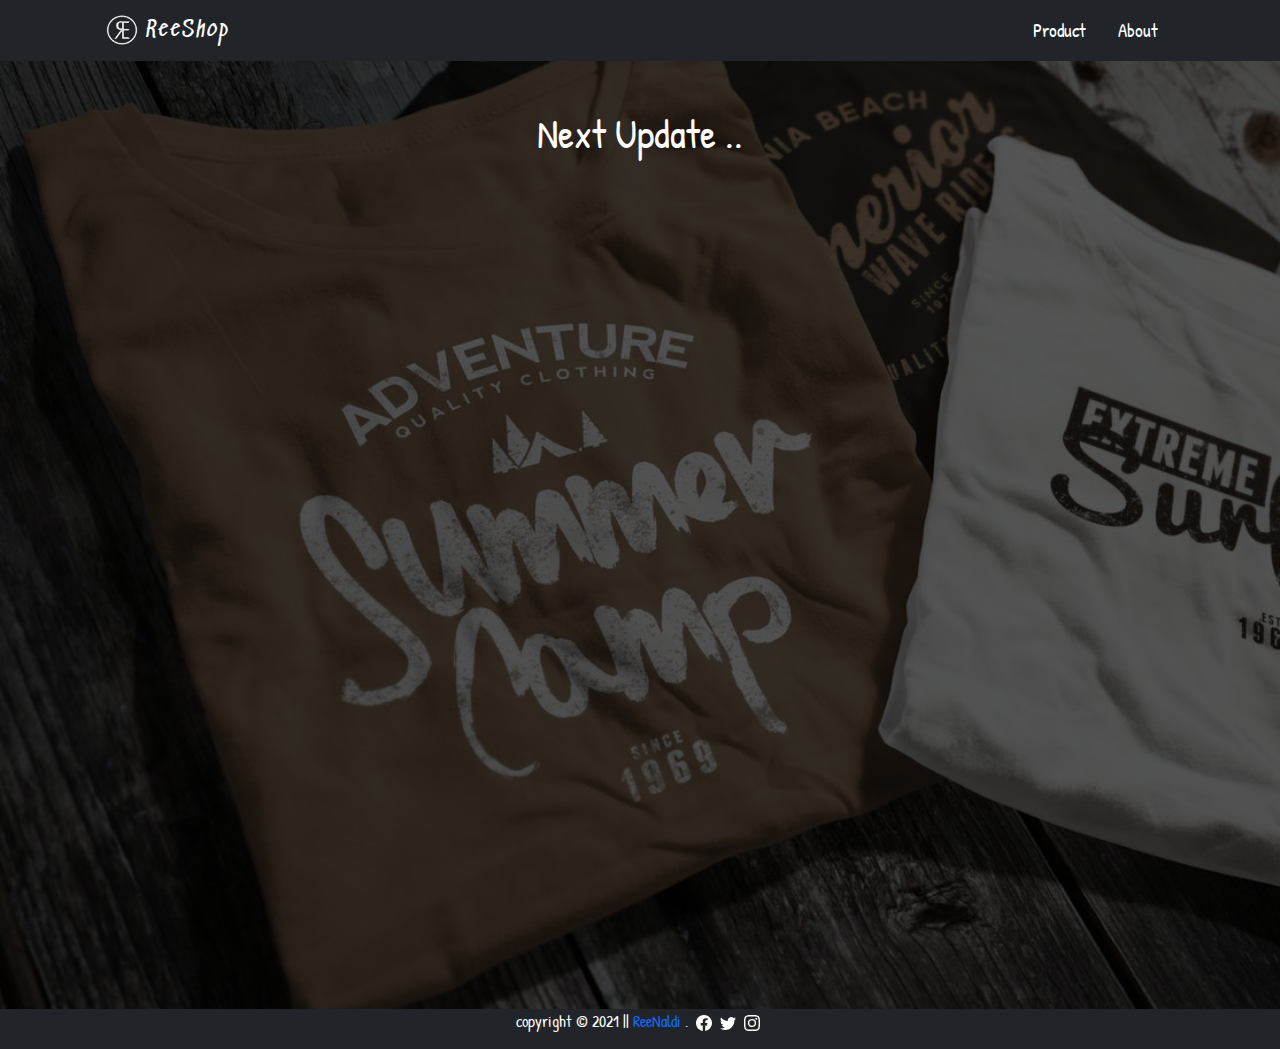
<file: LatihanBootstrap2/product/tshirt.html>
<!DOCTYPE html>
<html lang="en">
<head>
    <meta charset="UTF-8">
    <meta http-equiv="X-UA-Compatible" content="IE=edge">
    <meta name="viewport" content="width=device-width, initial-scale=1.0">
    <title>T-Shirt</title>
    <link rel="stylesheet" href="../css/bootstrap.min.css">
    <link rel="stylesheet" href="../css/style.css">
    <link rel="stylesheet" href="https://fonts.googleapis.com/css2?family=Patrick+Hand&family=Sedgwick+Ave&display=swap">
    <link rel="shortcut icon" href="../img/fav.png">

</head>
<body>

    <!-- Nav -->
    <nav class="navbar navbar-expand sticky-top bg-dark navbar-dark align-items-center">
        <div class="container">
            <a class="navbar-brand mx-3 justify-content-center" href="../index.html"><img class="logonav mx-2" src="../img/logo.png" alt="logo">ReeShop</a>
            <div class="collapse navbar-collapse justify-content-end mx-4">
                <ul class="navbar-nav flex-row text-decoration-none">
                    <li class="nav-item mx-2">
                        <a class="nav-link active" href="../main.html">Product</a>
                    </li>
                    <li class="nav-item mx-2">
                        <a class="nav-link active" href="../about.html">About</a>
                    </li>
                </ul>
            </div>
        </div>
    </nav>
    <!-- End Nav -->

    <!-- Content -->
    <div class="container min-vh-100">
        <div class="text-center text-white m-5">
            <h1 class="teksupdate">Next Update ..</h1>
        </div>
    </div>
    <!-- End Content -->

    <!-- Footer -->
    <footer class="footer text-center bg-dark text-white align-items-center pd-sm-2 mb-0">
        <div class="d-inline-flex mb-0">
            <p>copyright &copy; 2021 || <a class="text-decoration-none text-primary" href="https://s.id/avidriss">ReeNaldi</a> .</p>
        </div>
        <div class="d-inline-flex mb-0">
            <a class="mx-1" href="https://facebook.com/avidris2002"><svg xmlns="http://www.w3.org/2000/svg" width="16" height="16" fill="white" class="bi bi-facebook" viewBox="0 0 16 16">
                <path d="M16 8.049c0-4.446-3.582-8.05-8-8.05C3.58 0-.002 3.603-.002 8.05c0 4.017 2.926 7.347 6.75 7.951v-5.625h-2.03V8.05H6.75V6.275c0-2.017 1.195-3.131 3.022-3.131.876 0 1.791.157 1.791.157v1.98h-1.009c-.993 0-1.303.621-1.303 1.258v1.51h2.218l-.354 2.326H9.25V16c3.824-.604 6.75-3.934 6.75-7.951z"/>
              </svg>
            </a>
            <a class="mx-1" href="https://twitter.com/avidriss">
                <svg xmlns="http://www.w3.org/2000/svg" width="16" height="16" fill="white" class="bi bi-twitter" viewBox="0 0 16 16">
                    <path d="M5.026 15c6.038 0 9.341-5.003 9.341-9.334 0-.14 0-.282-.006-.422A6.685 6.685 0 0 0 16 3.542a6.658 6.658 0 0 1-1.889.518 3.301 3.301 0 0 0 1.447-1.817 6.533 6.533 0 0 1-2.087.793A3.286 3.286 0 0 0 7.875 6.03a9.325 9.325 0 0 1-6.767-3.429 3.289 3.289 0 0 0 1.018 4.382A3.323 3.323 0 0 1 .64 6.575v.045a3.288 3.288 0 0 0 2.632 3.218 3.203 3.203 0 0 1-.865.115 3.23 3.23 0 0 1-.614-.057 3.283 3.283 0 0 0 3.067 2.277A6.588 6.588 0 0 1 .78 13.58a6.32 6.32 0 0 1-.78-.045A9.344 9.344 0 0 0 5.026 15z"/>
                </svg>
            </a>
            <a class="mx-1" href="https://instagram.com/avidriss">
                <svg xmlns="http://www.w3.org/2000/svg" width="16" height="16" fill="white" class="bi bi-instagram" viewBox="0 0 16 16">
                    <path d="M8 0C5.829 0 5.556.01 4.703.048 3.85.088 3.269.222 2.76.42a3.917 3.917 0 0 0-1.417.923A3.927 3.927 0 0 0 .42 2.76C.222 3.268.087 3.85.048 4.7.01 5.555 0 5.827 0 8.001c0 2.172.01 2.444.048 3.297.04.852.174 1.433.372 1.942.205.526.478.972.923 1.417.444.445.89.719 1.416.923.51.198 1.09.333 1.942.372C5.555 15.99 5.827 16 8 16s2.444-.01 3.298-.048c.851-.04 1.434-.174 1.943-.372a3.916 3.916 0 0 0 1.416-.923c.445-.445.718-.891.923-1.417.197-.509.332-1.09.372-1.942C15.99 10.445 16 10.173 16 8s-.01-2.445-.048-3.299c-.04-.851-.175-1.433-.372-1.941a3.926 3.926 0 0 0-.923-1.417A3.911 3.911 0 0 0 13.24.42c-.51-.198-1.092-.333-1.943-.372C10.443.01 10.172 0 7.998 0h.003zm-.717 1.442h.718c2.136 0 2.389.007 3.232.046.78.035 1.204.166 1.486.275.373.145.64.319.92.599.28.28.453.546.598.92.11.281.24.705.275 1.485.039.843.047 1.096.047 3.231s-.008 2.389-.047 3.232c-.035.78-.166 1.203-.275 1.485a2.47 2.47 0 0 1-.599.919c-.28.28-.546.453-.92.598-.28.11-.704.24-1.485.276-.843.038-1.096.047-3.232.047s-2.39-.009-3.233-.047c-.78-.036-1.203-.166-1.485-.276a2.478 2.478 0 0 1-.92-.598 2.48 2.48 0 0 1-.6-.92c-.109-.281-.24-.705-.275-1.485-.038-.843-.046-1.096-.046-3.233 0-2.136.008-2.388.046-3.231.036-.78.166-1.204.276-1.486.145-.373.319-.64.599-.92.28-.28.546-.453.92-.598.282-.11.705-.24 1.485-.276.738-.034 1.024-.044 2.515-.045v.002zm4.988 1.328a.96.96 0 1 0 0 1.92.96.96 0 0 0 0-1.92zm-4.27 1.122a4.109 4.109 0 1 0 0 8.217 4.109 4.109 0 0 0 0-8.217zm0 1.441a2.667 2.667 0 1 1 0 5.334 2.667 2.667 0 0 1 0-5.334z"/>
                </svg>
            </a>
        </div>
    </footer>
    <!-- End Footer -->

    <!-- Optional JavaScript; choose one of the two! -->

    <!-- Option 1: Bootstrap Bundle with Popper -->
    <script src="../js/bootstrap.bundle.min.js"></script>

    <!-- Option 2: Separate Popper and Bootstrap JS -->
    <!--
    <script src="https://cdn.jsdelivr.net/npm/@popperjs/core@2.9.2/dist/umd/popper.min.js" integrity="sha384-IQsoLXl5PILFhosVNubq5LC7Qb9DXgDA9i+tQ8Zj3iwWAwPtgFTxbJ8NT4GN1R8p" crossorigin="anonymous"></script>
    <script src="https://cdn.jsdelivr.net/npm/bootstrap@5.0.1/dist/js/bootstrap.min.js" integrity="sha384-Atwg2Pkwv9vp0ygtn1JAojH0nYbwNJLPhwyoVbhoPwBhjQPR5VtM2+xf0Uwh9KtT" crossorigin="anonymous"></script>
    -->

</body>
</html>
</file>
<file: LatihanBootstrap1/css/style.css>
hr {
    opacity: .35;
    margin: 1% auto;
    width: 20%;
    border-top: 3px solid #000000;
}

h3 {
    padding-top: 1%;
}

.head {
    margin-top: 2.5%;
}

.logo {
    width: 3rem;
}

.about {
    padding: 2% auto;
    min-height: 250px;    
}

.project {
    padding: 3% auto;
    min-height: 325px;
}

.project a img {
    width: 45%;
    margin: 4%;
    padding: auto;
}

.contact {
    padding-top: 2%;
    height: 600px;
}

.contact form {
    margin: 0 auto;
    width: 75%;
}

.contact form label {
    font-weight: bold;
}

.footer {
    height: 35px;
}
</file>
<file: LatihanBootstrap2/css/style.css>
* {
  font-family: 'Patrick Hand', cursive;
}

.logos {
  width: 10rem;
}

.logonav {
  width: 2rem;
}

body {
  background-image: url('../img/background.png');
  background-color: #555;
  height: 100%;
  background-size: cover;
  background-blend-mode: multiply;
  background-repeat: no-repeat;
}

.navbar-brand {
  font-family: 'Sedgwick Ave', cursive;
  letter-spacing: 0.1em;
}

.nav-link {
  font-size: 1.2em;
}

.coomingsoon ul li:hover {
  color: red;
}

.about li {
  margin-top: 4%;
  margin-bottom: 4%;
}

.about ul li h4:hover {
  color: aqua;
}

.teksupdate:hover {
  color: aqua;
}
</file>
